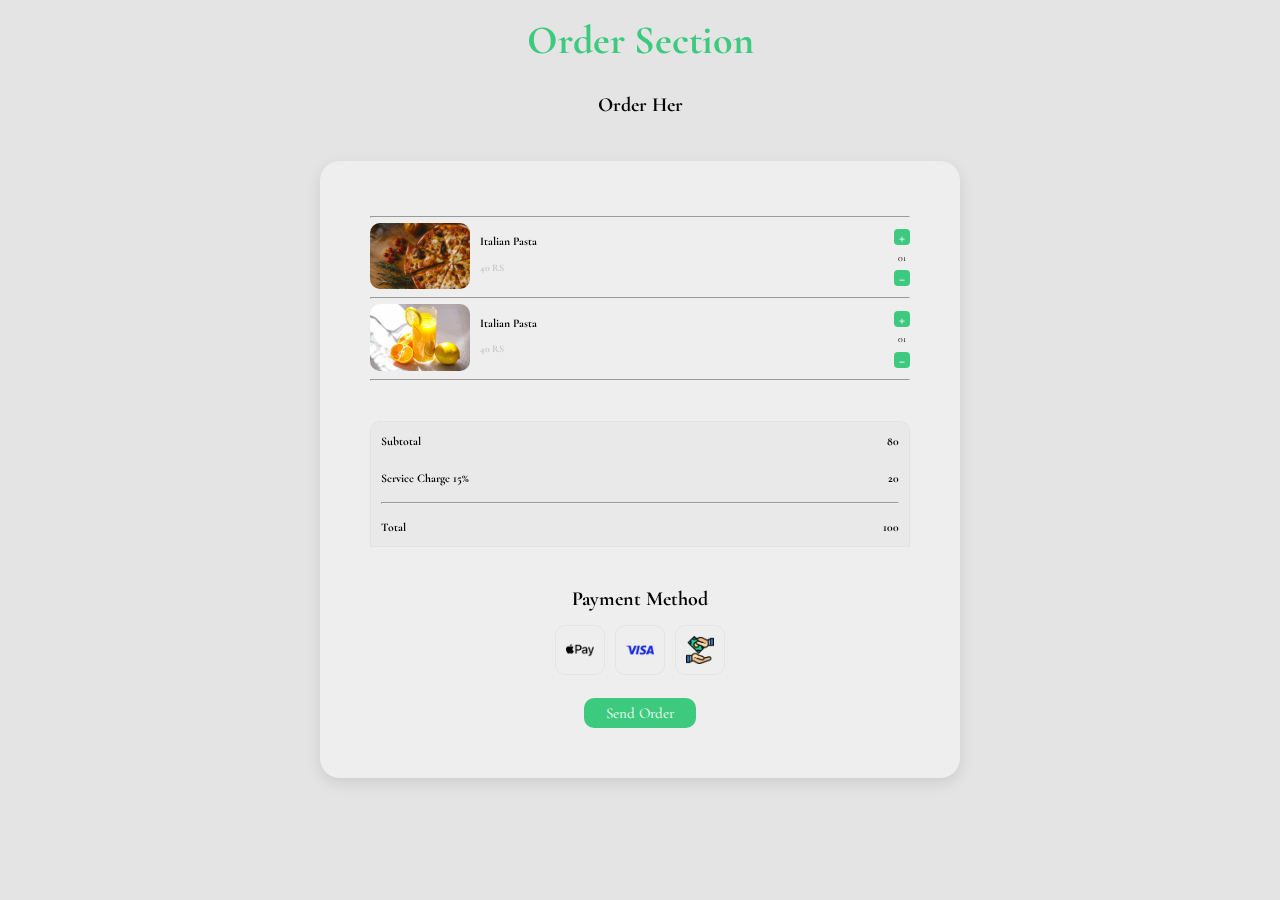
<file: order-page.html>
<!DOCTYPE html>
<html lang="en">
<head>
    <meta charset="UTF-8">
    <meta http-equiv="X-UA-Compatible" content="IE=edge">
    <meta name="viewport" content="width=device-width, initial-scale=1.0">
        <!--logo-->
        <link rel="icon" href="/images/logo.png">
    <title>Rstp.</title>

      <!--custon AOS-->
      <link rel="stylesheet" href="https://unpkg.com/aos@next/dist/aos.css" />
      <!-- custom css file link -->
      <link rel="stylesheet" href="css/style.css" />
</head>
<body style="background-color: #e4e4e4
;">
  <!--order table-->
    
    <!--order section starts-->
    <div style="display: flex; justify-content: center; flex-direction: column;">
    <h3 class="heading" data-aos="fade-up"> order section </h3>
      <h1 class="sub-heading" data-aos="fade-up"> order her </h1>
    <section class="order" id="order" style="width: 50%; margin: auto auto; background-color: #eeeeee;" data-aos="fade-up">
      <div>
        <hr>
        <div style="display: flex; justify-content: space-between;">
          <div style="display: flex;">
        <div><img src="images/menu-10.jpg" style="width: 10rem; border-radius: 1rem; margin-right: 1rem;"></div>
        <div><h3>italian pasta</h3><h4 style="color: #c5c8c7;">40 RS</h4></div></div>
        <div style="display: flex; flex-direction: column-reverse; align-items: center; justify-content: space-evenly;"><a href="" class="btn" style="color: aliceblue; font-weight: bolder; border-radius: 0.4rem; padding:0.01rem 0.5rem; line-height: 1.6rem; margin-top: 0;">−</a>01 <a href="+" class="btn" style="color: aliceblue; font-weight: bolder; border-radius: 0.4rem; padding:0.01rem 0.5rem; line-height: 1.6rem; margin-top: 0;">+</a></div>
      </div>
      <hr>
      <div style="display: flex; justify-content: space-between;">
        <div style="display: flex;">
      <div><img src="images/menu-9.jpg" style="width: 10rem; border-radius: 1rem; margin-right: 1rem;"></div>
      <div><h3>italian pasta</h3><h4 style="color: #c5c8c7;">40 RS</h4></div></div>
      <div style="display: flex; flex-direction: column-reverse; align-items: center; justify-content: space-evenly;"><a href="" class="btn" style="color: aliceblue; font-weight: bolder; border-radius: 0.4rem; padding:0.01rem 0.5rem; line-height: 1.6rem; margin-top: 0;">−</a>01 <a href="+" class="btn" style="color: aliceblue; font-weight: bolder; border-radius: 0.4rem; padding:0.01rem 0.5rem; line-height: 1.6rem; margin-top: 0;">+</a></div>
    </div>
    <hr>
      </div>
      <div style="background-color: #e9e9e9; border:1px dotted #dadddc; margin: 4rem auto; border-radius: 1rem 1rem 0 0; padding: 0 1rem;" >
      <div style="display: flex; justify-content: space-between; "><h3>subtotal</h3><h3>80</h3></div>
      <div style="display: flex; justify-content: space-between; "><h3>service charge 15%</h3><h3>20</h3></div>
      <hr>
      <div style="display: flex; justify-content: space-between; "><h3 style="font-weight: bolder;">total</h3><h3 style="font-weight: bolder;">100</h3></div>
    </div>
    
      <h1 style="text-align: center;">payment method</h1>
      <div style="display: flex; justify-content: center;">
      <a href=""><img src="images/payment-apple-pay.png" style="width: 5rem; border:0.5px solid #e2e5e4; border-radius: 1rem; padding: 1rem; margin: 0 0.5rem;"></a>
      <a href=""><img src="images/payment-visa.png" style="width: 5rem; border:0.5px solid #e2e5e4; border-radius: 1rem; padding: 1rem; margin: 0 0.5rem;"></a>
      <a href=""><img src="images/payment-cash.png" style="width: 5rem; border:0.5px solid #e2e5e4; border-radius: 1rem; padding: 1rem; margin: 0 0.5rem;"></a>
    </div>
    <div style="display: flex; justify-content: center; ">
      <a href="" class="btn" style="border-radius: 1rem; ">send order</a>
    </div>
    </section>
  </div>
<!--order section ends-->

      <!--custom AOS-->
      <script src="https://unpkg.com/aos@next/dist/aos.js"></script>
      <script>
        AOS.init();
        AOS.init({
          offset: 200,
          duration: 600
         })
      </script>
    
    <!-- custom js file link -->
    <script src="js/script.js"></script></body>
</html>
</file>
<file: css/style.css>
@import url('https://fonts.googleapis.com/css2?family=Codystar&family=Cormorant+Garamond:wght@300&family=EB+Garamond&family=Fleur+De+Leah&family=Libre+Caslon+Display&family=Merienda&family=Nunito:wght@200&display=swap');
:root{ 
    --creamyGreen:rgb(117, 179, 142);
    --lightGreen:#3eca7e ; 
    --black:#192a56;
    --light-color:#666;
    --box-shadow:0 .5rem 1.5rem rgba(0,0,0,.1);
}
*{
    font-family: 'Cormorant Garamond','Nunito', sans-serif;
    box-sizing: border-box; 
    text-decoration: none !important; 
    text-transform: capitalize;
}
html{
    font-size: 62.5%;
    scroll-behavior: smooth; 
}  
section{
    padding-top: 5rem;
    padding-bottom: 6rem;
    overflow-x: hidden;
}
.home{
    padding: 0rem !important;
}


header{
    position:fixed;
    top:0; left: 0; right:0;
    padding: 1rem 7%; 
    display:flex;
    align-items: center;
    justify-content: space-between;
    

    z-index: 1000;  
    background: rgba(246, 246, 234, 0.918); 
    box-shadow: var(--box-shadow);
}

header .logo {
    color:var(--black);
    font-size: 2.5rem;
    font-weight: bolder;
}

header .logo i{
    color:var(--lightGreen);
}


header .navbar a{
    font-size: 1.7rem;
    border-radius:0.5rem;
    color:var(--light-color);
    
    animation: myAnim1 0.7s ease  1;
    margin-right: 4rem; 
    
}

@keyframes myAnim1 {
	0% {margin-right: 1rem;}
	100% {margin-right: 4rem;}
}

header .navbar a:hover{
    color:#fff;
    background:var(--lightGreen);
    animation: myAnim2 0.2s ease  1;
    padding: 3rem;
}
@keyframes myAnim2 {
    
	0% {padding: 2.5rem;}
	100% {padding: 3rem;}
    
}

header .icons i,
header .icons a{
    display: inline-block;
    height:3.5rem;
    width:3.5rem;
    border-radius:50%;
    color: rgb(188, 188, 188);
    font-size:1.5rem;
    box-shadow: var(--box-shadow);

    text-align: center; 
    line-height: 3.5rem; 
    margin-left: .5rem;
    cursor: pointer;

}


header .icons i:hover,
header .icons a:hover{
    color:#fff;
    background: var(--lightGreen);
}
header #menu-icon{
    display: none;
}
body{
    margin: 0;
    padding: 0;
    overflow-x: hidden;
}
.header .icons{
    display: flex;
    flex-direction: row;
    width: 100vw;
}
.search-box{

    height:0px;
    width:0px;
    border:none;
    outline:none;
    background:#fff;
    font-size:15px;
    border-radius:50px;
    padding:0 0 0 20px; 
    transition: all 0.5s cubic-bezier(0.68, -0.55, 0.265, 1.55);
    box-shadow: var(--box-shadow);
  }

  .search-box.active{
    height:3.5rem;
    width:27rem;
  }
  .search-icon{
    transition: all 0.1 ease;
  }
  .search-icon.active{
    background-color: #75b38e;
    color:#fff;
    width: 3rem;
    height: 3rem;
    line-height: 3rem;
    box-shadow: none;
  }
  
  .search-icon{
    position:absolute;
    top:50%; right:5px;
    transform:translateY(-50%);
    height:35px; width:35px;  line-height:35px;  text-align:center;
    color:#fff;
    font-size:20px;
    border-radius:50px;
    cursor:pointer;
    border:1px solid white;
  }
header .icons{
    display:flex;
}

.slide img{
    width: 40vw; height: auto;
}



.home .slide{
    display: flex;
    align-content: center;
    padding-top: 9rem;
    justify-content: space-evenly;
    align-items: center;
    height: inherit;
    margin-left: 1rem;
    padding-right: 5rem;
}

.home h3{
    font-size: 4vw;
    line-height: 0%;
}
.home span{
    font-size: 4rem;
}
span{
    color:var(--lightGreen);
}

p{
    color: var(--light-color);
    font-size: 2rem;
    line-height: 0;
}
.heading {
    text-align:center;
    margin-bottom: 4rem;
    color: var(--lightGreen);
    font-size: 4rem;
    line-height: 0;
}

.sub-heading {
    text-align:center;
}
a, button, .btn{
    cursor: pointer;
}
.btn{
    color: #fff;
    background: var(--lightGreen);
    border-radius: 3rem;
    font-size: 1.5rem;
    cursor: pointer;
    display: inline-block;
    margin-top: 2rem;
    padding:.6rem 2.2rem;
    text-align: center;
}

.btn:hover{
    background:#4ad689;
    letter-spacing: 0.1rem;

}

section:nth-child(even){
    background:#eee;
}

.dishes{
    margin-top: 3rem;
}

.dishes .container{
    overflow: hidden;
    display: flex;


}

.dishes .box-container{
    display: flex;
    gap:4rem;
    padding-bottom: 7rem;
    padding-top: 2rem;
    margin-left: 0.5rem;

    width: max-content;
    animation: scroll 15s linear infinite;

}
@keyframes scroll {
    0%{transform: translateX(0);}
    100%{transform: translateX(-100%);}
}
.dishes .container:hover .box-container{
    animation-play-state: paused;
}

.dishes .sub-heading{
    margin-bottom: 4rem;
}


.dishes .box{
    border-radius: 2rem;
    background:rgba(246, 255, 249, 0.24);
    padding: 2rem 3rem;
    height: fit-content !important; 
    width: 20rem;
    opacity: 80%;
    text-align: center;

}


.dishes span{
    font-size: 2rem;
}


.dishes .ri-heart-fill,
.dishes .ri-eye-fill{
    font-size: 2rem;
    border: none;
    background: none;
}

.box-icons{
    display: flex;
    justify-content: space-between;
    margin-bottom: 0.5rem;
}


.ri-eye-fill,
.ri-heart-fill{
    color: rgba(238, 238, 238, 0); 
    padding: 0;
}
 .box:hover .ri-heart-fill,
 .box:hover .ri-eye-fill {
    color: #a7a7a884; 
}
.box .ri-heart-fill:hover,
.box .ri-eye-fill:hover{
    color: var(--lightGreen);
}

.dishes .box:hover{
    opacity: 100%;
    background:rgba(233, 233, 233, 0.186);

}


.dishes .box img{
    width: 15rem; height: 14rem;
    margin-bottom: 0.5rem;  
}


.about .container{
    display: flex;
    justify-content: center;
    flex-wrap: wrap;
    margin-bottom: 2rem;
    
}
.about .container .right{
    margin: auto 0;
}

.about .container img{
    width: 40%; height: auto;
}
.about h3{
    font-size: 2.5rem;
}

.icon-container .fa-shipping-fast,
.icon-container .fa-dollar-sign,
.icon-container .fa-headset{
    color: var(--lightGreen);
    font-size:2rem;

}
.icon-container{
    display: flex;
    margin: 3rem 0;
    justify-content: space-between;
}
.icon-container span{
  color: rgba(170, 169, 169, 0.878);  
  font-size: 2rem;
}

p{
    line-height: 2rem;
}
.menu{
    padding-bottom: 5rem;
}
.menu .category .btn{
    background-color: rgba(247, 247, 247, 0.608);
    box-shadow: var(--box-shadow);
    display: flex;
    padding: 0.3rem 2rem;
    border-radius: 1.1rem;
    margin-right: 5rem;
    align-items: center;
    border: none;

}

.menu .category img{
    height: 3rem;
    color: var(--lightGreen);
    margin-right: 1rem;
}
.menu fieldset{
    margin: 0 5%;
}
.menu .sub-heading{
    margin-bottom: 4rem;

}
.menu .box-container .box{
    opacity: 80%;
}
.menu .box-container .box img{
    width: inherit;
    height: 15rem;
    margin: 0 auto;
    padding-left: 0;
    border-radius: 1rem;
}
.menu .box-container{
    display: flex;
    flex-direction: row;
    flex-wrap: wrap;
    gap:9rem;
    justify-content:space-evenly;
    padding: 0 1.5rem 10rem 1.5rem;
}


.menu .box{
    border-radius: 1.5rem;
    width: 15rem;
    padding-bottom: 2rem;
    opacity: 80%;
}
.menu .box:hover{
    opacity: 100%;
    box-shadow: none !important;
    
}


.menu .box-icons{
    display: flex;
    padding: 1rem 1.2rem;
}

.menu .heading{
 margin-bottom: 0;
}
.menu .sub-heading{
    margin-top: 0;
   }

.order {
    box-shadow: var(--box-shadow);
    padding: 5rem;
    border-radius: 2rem;
    margin-top: 3rem !important;
}



.footer{
    padding-bottom: 0 !important;
    margin-bottom: 0 !important;

}
.footer .container{
    display: flex;
    gap: 4rem;
    justify-content: space-around;
    flex-wrap: nowrap;
    align-items: stretch;
    margin: 3rem auto;
    padding:3rem 0;
}
.footer .container .box,
.footer .container .icons{
    margin: auto;
}
.footer span{
    font-size: 2.5vw;
    font-weight: bold; 
    margin-bottom: 4rem;
    color: var(--creamyGreen);
}
.footer .container a{
    display: block;
    font-size: 1.6rem;
    margin: 1.2rem 0;
    font-weight: bold;
    color: var(--creamyGreen);
    text-decoration: none;
}

.footer .container .box0 a{
    color: var(--black);
    text-decoration: none;
}

.footer .icons{
    display: flex;
    flex-direction: row;
    justify-content: center;
    gap: 2rem;
    margin-top: 4rem;
}
.footer .icons a{
    background-color: var(--creamyGreen);
    color: white;
    border-radius: 50%;
    font-size: 2rem;
    height: 3.5rem;
    width: 3.5rem;
    line-height: 3.5rem;
    text-align: center;
}
.footer .icons a:hover {
    background-color: var(--lightGreen);

}
.footer hr{
    margin-top: 3rem;
}
.footer .credit span{
    font-size: 1.5rem;
}
.footer .credit{
    display: flex;
    justify-content: center;
}

#hide-header {
	transition: all .4s ease!important;
}
a, btn, button, .menu .box{
    transition: all .2s;
}

a:hover,
btn:hover,
button:hover{
    transform: scale(1.05,1.05);
}


.icons a:hover{
    transform: scale(1.1,1.1) ;
}

.menu .box:hover{
    transform: scale(1.05,1.05) !important;
}

.footer .box00 a{
    color: var(--lightGreen) !important; 
}

.bottom-nav{
    width: 100vw; 
    height: 5rem;
    padding: 3rem 0 !important;
    background-color: rgb(246, 246, 234);;
    position: sticky;
    bottom: 0; left: 0; right: 0;
    display: flex;
    justify-content: space-evenly;
    align-items: center;
    box-shadow: var(--box-shadow);
    z-index: 1000;
    text-align: center;
    display: none;

}
.bottom-nav a,
.bottom-nav i{
    font-size: 2.5rem;
    color: rgb(188, 188, 188);
    display: flex;
    flex-direction: column;
    gap: 0.5rem;
    cursor: pointer;

}
.bottom-nav a:hover,
.bottom-nav i:hover,
.bottom-nav a:active,
.bottom-nav i:active{
    color: var(--lightGreen);
}
.bottom-nav-span{
    font-size: 1.4rem !important;
    color: #616060 !important;

}

.home .slick-slide{padding-left: 2rem;}
.about .right{margin-bottom: 2rem;}


#description-box.active{
    display: block;
}
header .navbar.active{
    display: inline-block;
}

    /*// galaxy fold */
    @media (max-width: 321px){ 
        .about .right{text-align: center;}   
    }
    /* // Small devices (landscape phones, 576px and less) */
    
    @media (max-width: 576px){ 

        .home span{font-size: 2.2rem;}

        .dishes{margin-top: 0;     padding-top: 20px;}
        .dishes .box-container {gap: 0.5rem;}
        .dishes .box img { width: 10rem; height: 9rem; }
        .dishes .box {padding: 1rem 2rem; width: fit-content;}

 
        .menu .btn{margin: 0 !important; }
        .menu .category{gap: 0.5rem; margin-top: 2rem !important;}

        .footer span{font-size: 2.5rem; font-weight: bold;}
        .footer .box00 {display: none;} .footer .container{gap:0rem}


        html{font-size: 30% !important;}
        .bottom-nav{height: 13rem !important;} .bottom-nav a{font-size: 5.5rem !important;} .bottom-nav-span{font-size: 3rem !important;} 
        header .icons a ,header .icons i{height: 30px !important; width: 30px !important; font-size: 13px !important; line-height: 30px !important;} header .logo i ,header .logo h3{font-size: 20px !important; margin: 1rem !important;}
        .search-icon.active {height: 25px !important; width: 25px !important; line-height: 25px !important; font-size: 11px !important; }
        .search-box.active{height:30px !important; width:27rem;}
    }

    /* // Medium devices (tablets, 768px and less) */
    @media (max-width: 768px) { 

        .home span{font-size: 3rem;}


        header #menu-icon{display: inline-block;}
        header .navbar{ position:absolute; top: 100%; left: 50%; right: -3rem; background: #fff; box-shadow: var(--box-shadow); border-radius: 0% 3% 3% 20%; text-align: center; overflow:hidden;  display: none;}
        header .navbar a{ display: block; font-size: 3rem; padding: 3rem;}

        .bottom-nav{display: flex !important;} header .icons .ri-heart-line, header .icons .ri-shopping-cart-2-line {display: none !important;} 

        html{font-size: 50%;}
       .bottom-nav{height: 10rem;} .bottom-nav a{font-size: 4rem;} .bottom-nav-span{font-size: 2rem;}         
    }
    
    /* // Large devices (desktops, 992px and less) */
    @media (max-width: 992px) {  
    html{font-size: 50%;}


   }
</file>
